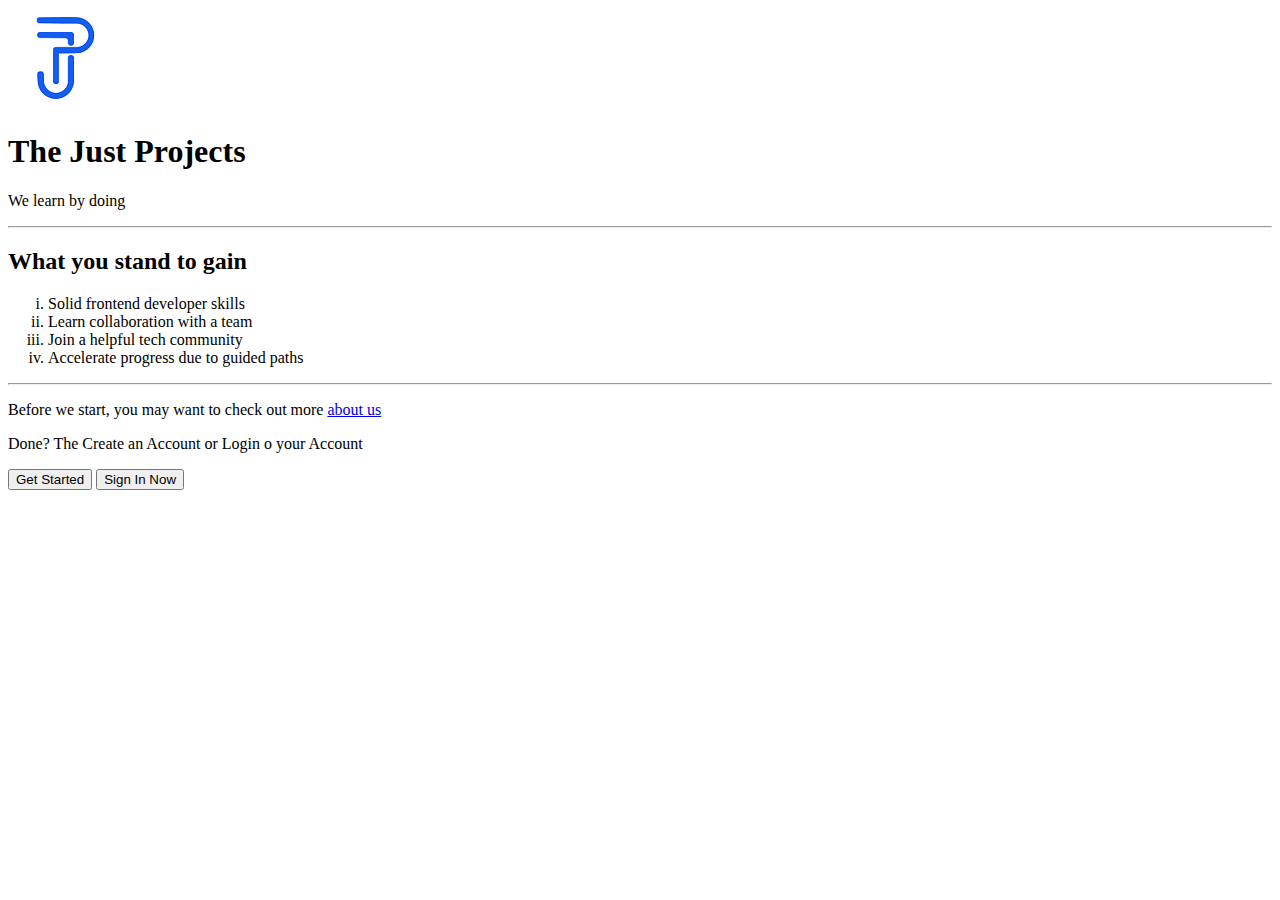
<file: Week 1/index.html>
<!DOCTYPE html>
<html lang="en">
<head>
  <meta charset="UTF-8">
  <meta http-equiv="X-UA-Compatible" content="IE=edge">
  <meta name="viewport" content="width=device-width, initial-scale=1.0">
  <link rel="shortcut icon" href="images/favicon.jpg" type="image/x-icon">
  <title>Home Page</title>
</head>
<body>
  <header>
    <img src="images/tjp.png" alt="">
    <h1>The Just Projects</h1>
    <p>We learn by doing</p>
    <hr>
  </header>
  <main>
    <h2>What you stand to gain</h2>
    <ol type="i">
      <li>Solid frontend developer skills</li>
      <li>Learn collaboration with a team</li>
      <li>Join a helpful tech community</li>
      <li>Accelerate progress due to guided paths</li>
    </ol>
    <hr>
  </main>
  <footer>
    <p>Before we start, you may want to check out more <a href="about.html">about us</a></p>
    <p>Done? The Create an Account or Login o your Account</p>
    <button>Get Started</button>
    <button>Sign In Now</button>
  </footer>
</body>
</html>
</file>
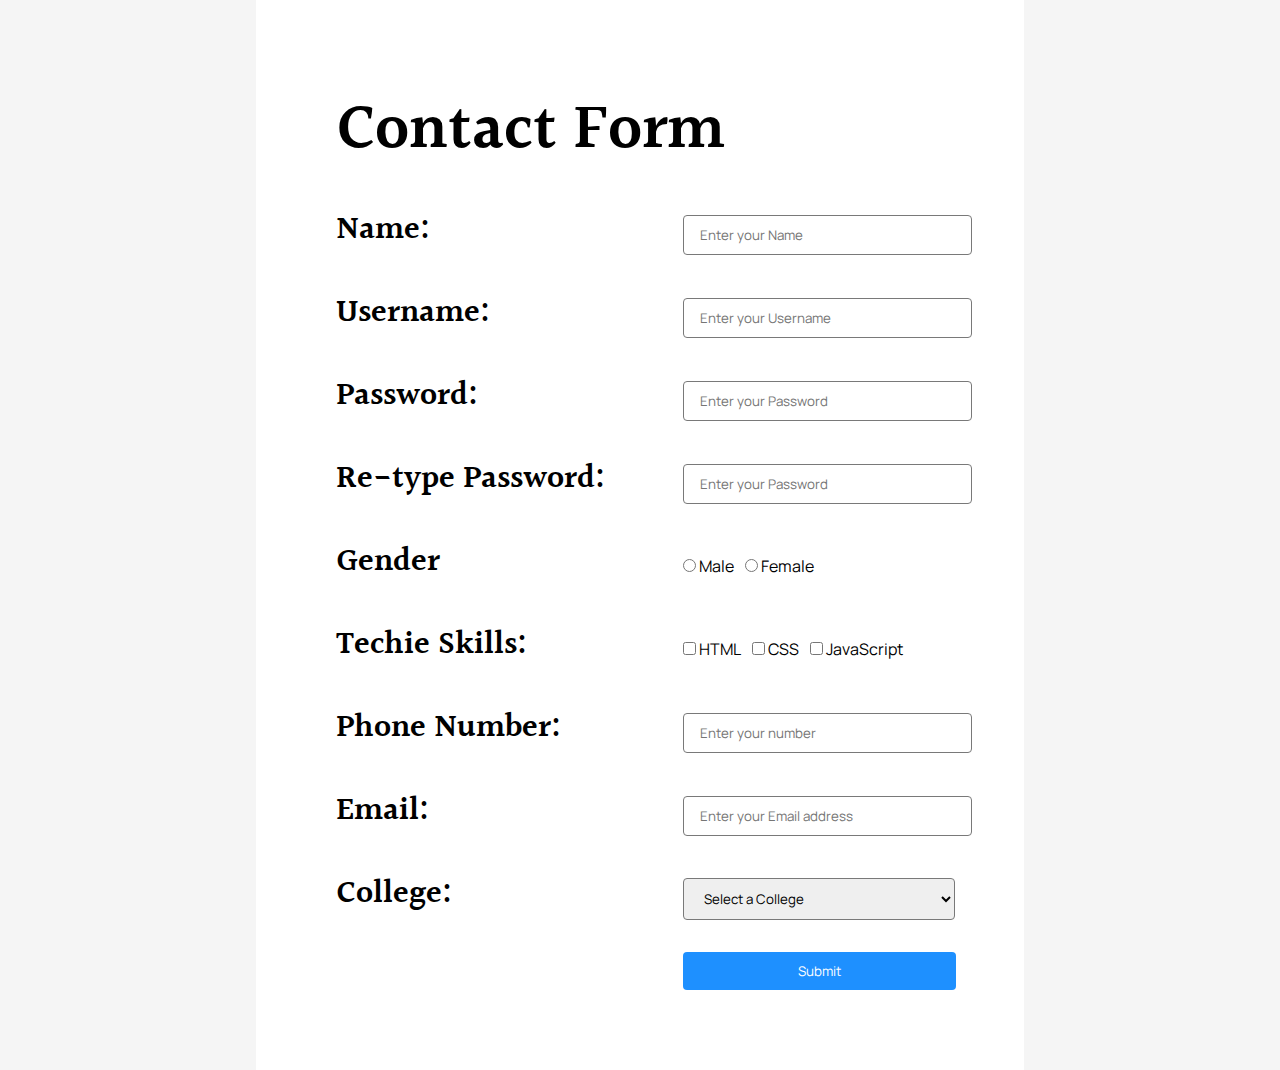
<file: Week 3/index.html>
<!DOCTYPE html>
<html lang="en">
<head>
  <meta charset="UTF-8">
  <meta http-equiv="X-UA-Compatible" content="IE=edge">
  <meta name="viewport" content="width=device-width, initial-scale=1.0">
  <title>Contact Us</title>
  <link rel="preconnect" href="https://fonts.googleapis.com">
  <link rel="preconnect" href="https://fonts.gstatic.com" crossorigin>
  <link href="https://fonts.googleapis.com/css2?family=Halant:wght@300;400;500;600;700&family=Manrope:wght@200;300;400;500;600;700;800&display=swap" rel="stylesheet">
  <link rel="stylesheet" href="style.css">
</head>
<body>
  <main>
    <form>
      <h1>Contact Form</h1>
      <div>
        <label for="name">Name:</label>
        <input type="text" id="name" placeholder="Enter your Name" required>
      </div>

      <div>
        <label for="username">Username:</label>
        <input type="text" id="username" placeholder="Enter your Username" required>
      </div>

      <div>
        <label for="password">Password:</label>
        <input type="password" id="password" placeholder="Enter your Password" required>
      </div>

      <div>
        <label for="retype-password">Re-type Password:</label>
        <input type="password" id="retype-password" placeholder="Enter your Password" required>
      </div>

      <div>
        <label for="gender">Gender</label>
        <input type="radio" name="gender" required>
        <span>Male</span>
        <input type="radio" name="gender" required>
        <span>Female</span>
      </div>

      <div>
        <label for="skills">Techie Skills:</label>
        <input type="checkbox" name="skills" required>
        <span>HTML</span>
        <input type="checkbox" name="skills" required>
        <span>CSS</span>
        <input type="checkbox" name="skills" required>
        <span>JavaScript</span>
      </div>

      <div>
        <label for="number">Phone Number:</label>
        <input type="number" id="number" placeholder="Enter your number" required>
      </div>

      <div>
        <label for="email">Email:</label>
        <input type="email" id="email" placeholder="Enter your Email address" required>
      </div>

      <div>
        <label for="college">College:</label>
        <select required>
          <option value="" disabled selected hidden>Select a College</option>
          <option value="hampton">Hampton College</option>
          <option value="montesgbury">Montesgbury College</option>
          <option value="dale">Dale College</option>
        </select>
      </div>

      <input type="submit" value="Submit">
    </form>
  </main>
</body>
</html>
</file>
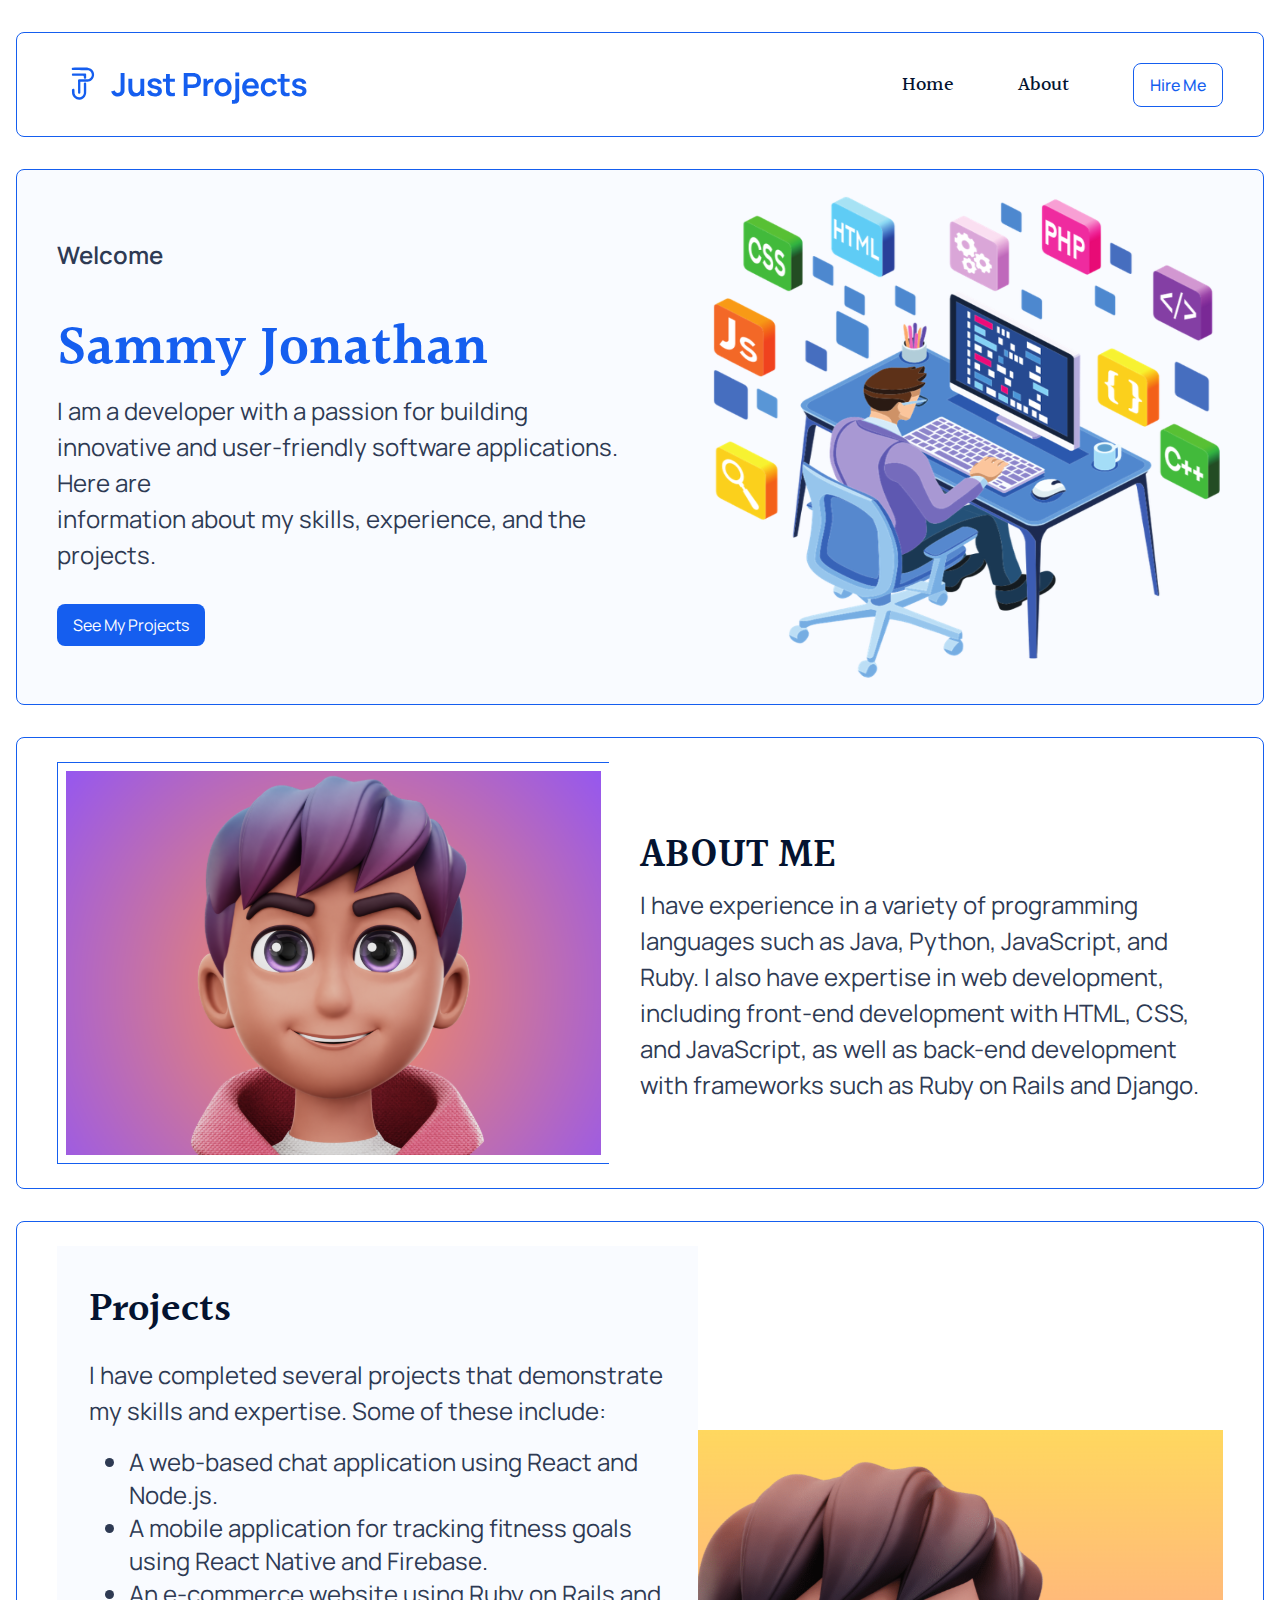
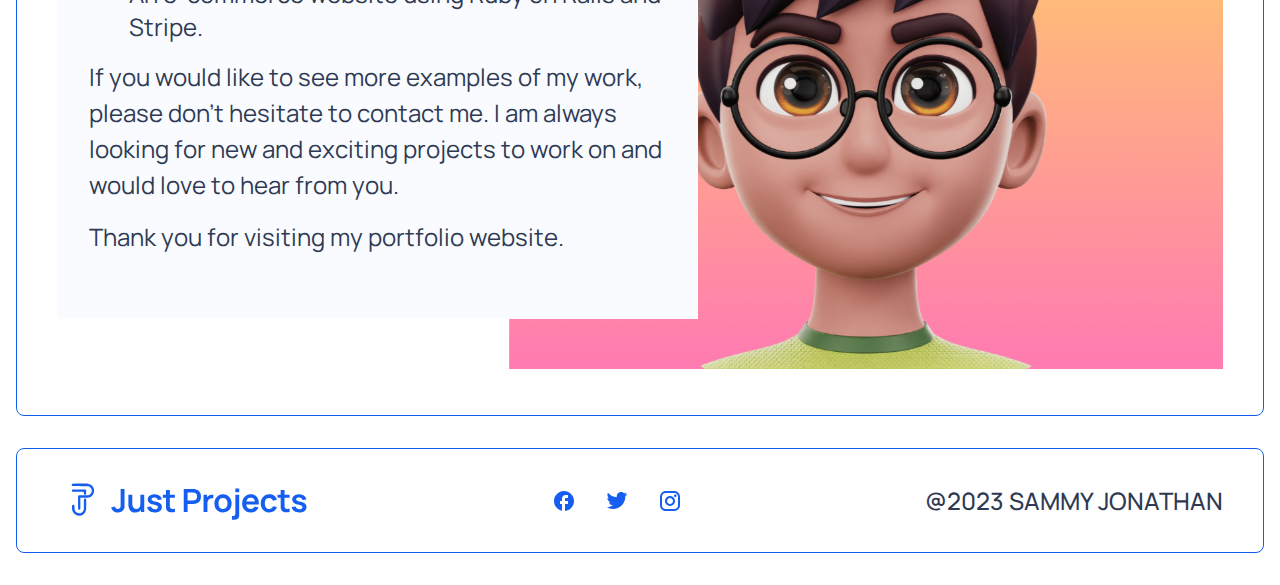
<file: Week 5/index.html>
<!DOCTYPE html>
<html lang="en">
<head>
  <meta charset="UTF-8">
  <meta http-equiv="X-UA-Compatible" content="IE=edge">
  <meta name="viewport" content="width=device-width, initial-scale=1.0">
  <title>Flexbox</title>
  <link rel="shortcut icon" href="./images/favicon.jpg" type="image/x-icon">
  <link rel="preconnect" href="https://fonts.googleapis.com">
  <link rel="preconnect" href="https://fonts.gstatic.com" crossorigin>
  <link href="https://fonts.googleapis.com/css2?family=Halant:wght@300;400;500;600;700&family=Manrope:wght@200;300;400;500;600;700;800&display=swap" rel="stylesheet">
  <link rel="stylesheet" href="style.css">
</head>
<body>
  <div class="container">
    <header class="flex box">
      <img src="./images/tjp-logo.svg" alt="The Just Projects Logo">
      <nav class="header__nav">
        <ul class="flex">
          <li>
            <a href="https://thejustprojects.com/">Home</a>
          </li>
          <li>
            <a href="https://thejustprojects.com/">About</a>
          </li>
          <li>
            <a href="https://thejustprojects.com/" class="header__nav-btn">Hire Me</a>
          </li>
        </ul>
      </nav>
    </header>

    <main>
      <section class="hero box flex">
        <div class="hero__text">
          <p class="fw-bold">Welcome</p>
          <h1>Sammy Jonathan</h1>
          <p>I am a developer with a passion for building innovative&nbsp;and user-friendly software applications. Here are<br>information about my skills, experience, and the projects.</p>
          <a href="https://thejustprojects.com/" class="hero__btn">See My Projects</a>
        </div>
        <div class="hero__img">
          <img src="./images/hero-image.svg">
        </div>
      </section>

      <section class="about box flex">
        <div class="about__img">
          <img src="./images/about-image.svg" alt="">
        </div>
        <div class="about__text">
          <h2>About Me</h2>
          <p>I have experience in a variety of programming languages such as Java, Python, JavaScript, and Ruby. I also have expertise in web development, including front-end development with HTML, CSS, and JavaScript, as well as back-end development with frameworks such as Ruby on Rails and Django.</p>
        </div>
      </section>

      <section class="project box flex">
        <div class="project__text">
          <h2>Projects</h2>
          <p>I have completed several projects that demonstrate my skills and expertise. Some of these include:</p>
          <ul>
            <li>A web-based chat application using React and Node.js.</li>
            <li>A mobile application for tracking fitness goals using React Native and Firebase.</li>
            <li>An e-commerce website using Ruby on Rails and Stripe.</li>
          </ul>
          <p>If you would like to see more examples of my work, please don't hesitate to contact me. I am always looking for new and exciting projects to work on and would love to hear from you.</p>
          <p>Thank you for visiting my portfolio website.</p>
        </div>
        <div class="project__img">
          <img src="./images/project-image.svg" alt="">
        </div>
      </section>
    </main>

    <footer class="flex box"> 
      <img src="./images/tjp-logo.svg" alt="The Just Projects Logo">
      <div class="footer__icons flex">
        <a href="https://thejustprojects.com/">
          <img src="./images/fb-icon.svg" alt="Facebook icon">
        </a>
        <a href="https://thejustprojects.com/">
          <img src="./images/tw-icon.svg" alt="Twitter icon">
        </a>
        <a href="https://thejustprojects.com/">
          <img src="./images/insta-icon.svg" alt="Instagram icon">
        </a>
      </div>
      <p>@2023 sammy jonathan</p>
    </footer>
  </div>
</body>
</html>
</file>
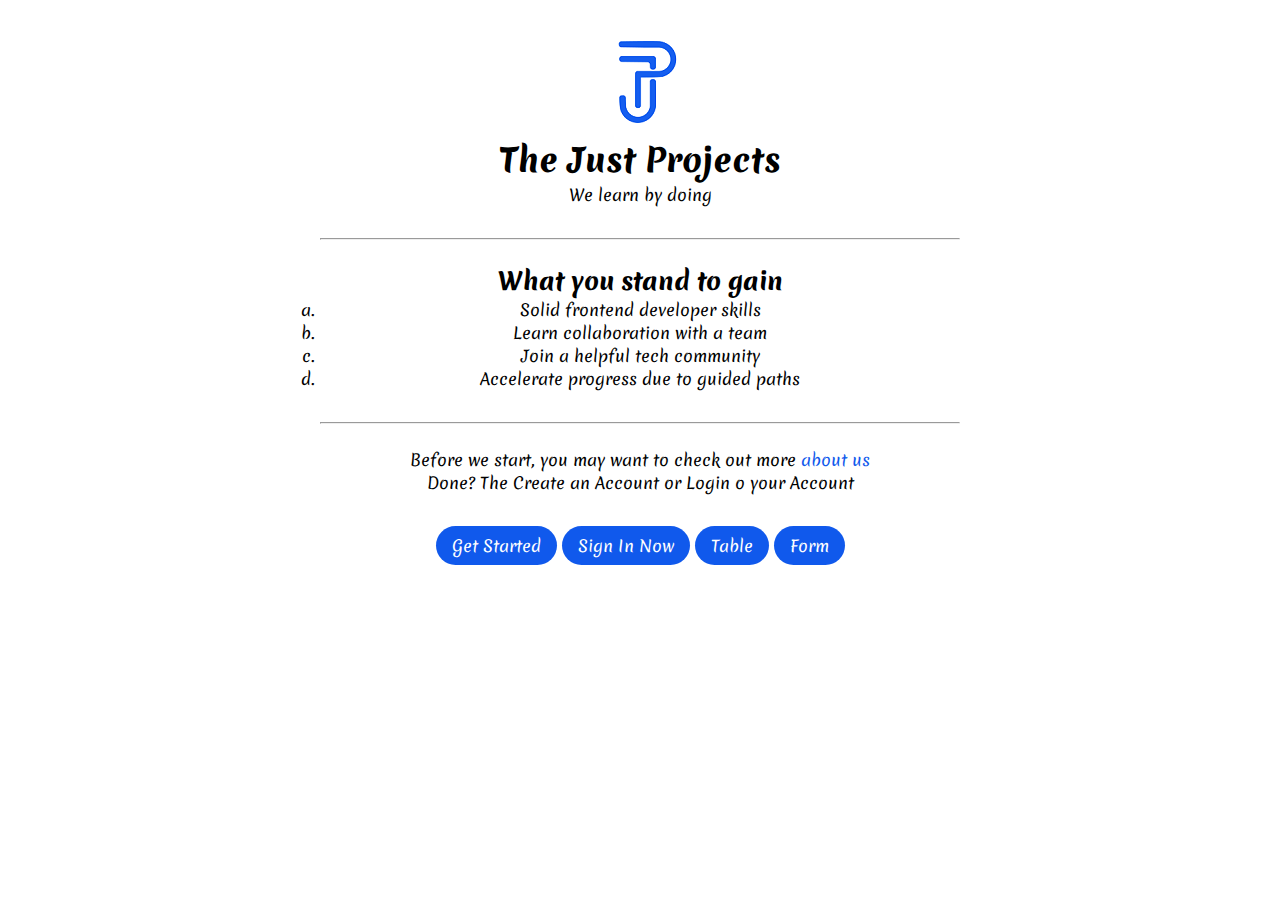
<file: Week 2/Task 1/index.html>
<!DOCTYPE html>
<html lang="en">
<head>
  <meta charset="UTF-8">
  <meta http-equiv="X-UA-Compatible" content="IE=edge">
  <meta name="viewport" content="width=device-width, initial-scale=1.0">
  <link rel="shortcut icon" href="images/favicon.jpg" type="image/x-icon">
  <link rel="preconnect" href="https://fonts.googleapis.com">
  <link rel="preconnect" href="https://fonts.gstatic.com" crossorigin>
  <link href="https://fonts.googleapis.com/css2?family=Merienda:wght@300;400;500;600;700;800;900&display=swap" rel="stylesheet">
  <link rel="stylesheet" href="style.css">
  <title>Home Page</title>
</head>
<body>
  <header>
    <img src="images/tjp.png" alt="">
    <h1>The Just Projects</h1>
    <p>We learn by doing</p>
    <hr>
  </header>
  <main>
    <h2>What you stand to gain</h2>
    <ol type="a">
      <li>Solid frontend developer skills</li>
      <li>Learn collaboration with a team</li>
      <li>Join a helpful tech community</li>
      <li>Accelerate progress due to guided paths</li>
    </ol>
    <hr>
  </main>
  <footer>
    <p>Before we start, you may want to check out more <a href="about.html">about us</a></p>
    <p>Done? The Create an Account or Login o your Account</p>
    <button>Get Started</button>
    <button>Sign In Now</button>
    <a href="../Task 2/index.html" class="button">Table</a>
    <a href="../../Week 3/index.html" class="button">Form</a>
  </footer>
</body>
</html>
</file>
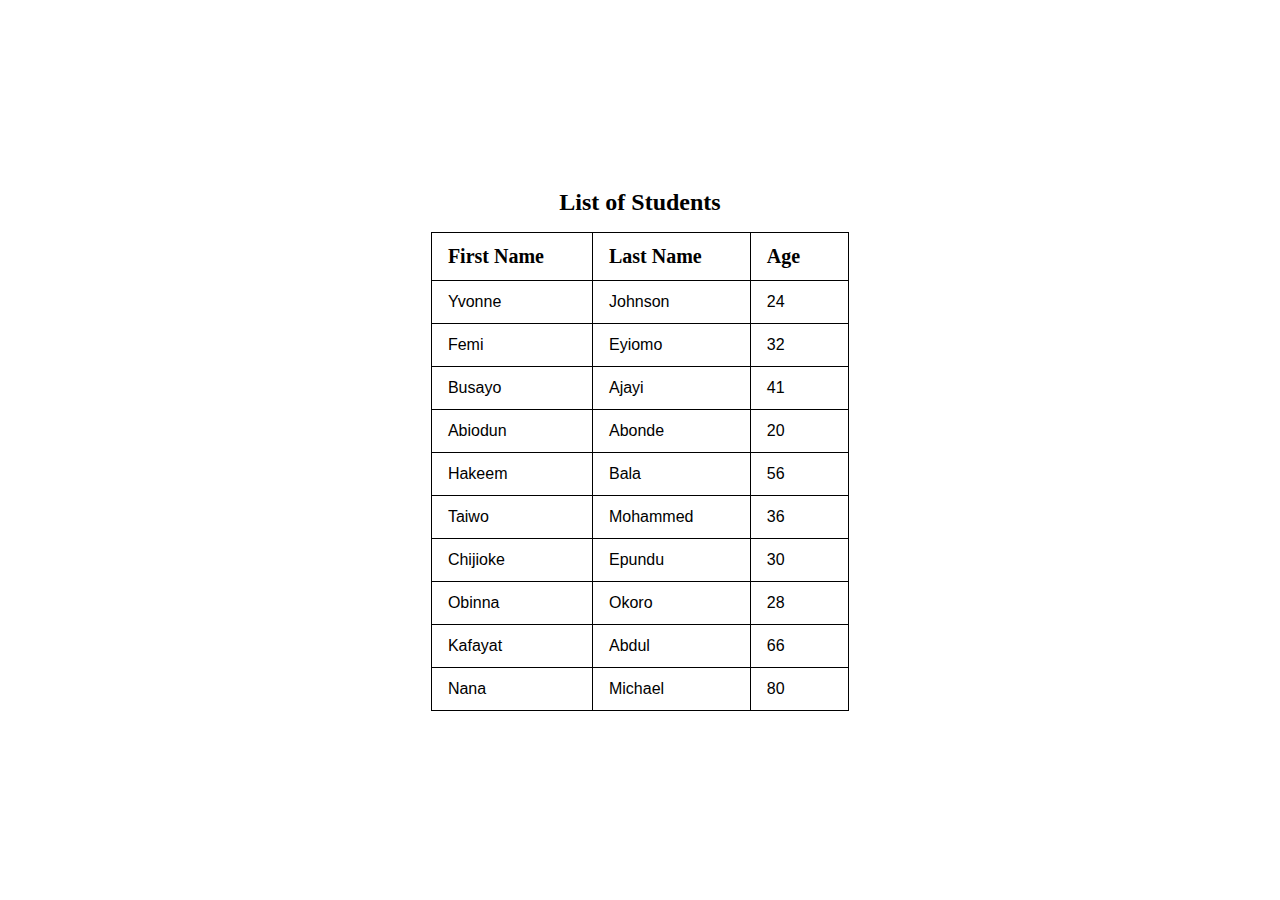
<file: Week 2/Task 2/index.html>
<!DOCTYPE html>
<html lang="en">
<head>
  <meta charset="UTF-8">
  <meta http-equiv="X-UA-Compatible" content="IE=edge">
  <meta name="viewport" content="width=device-width, initial-scale=1.0">
  <title>List of Students</title>
  <link rel="stylesheet" href="style.css">
</head>
<body>
  <table>
    <caption>List of Students</caption>
    <thead>
      <tr>
        <th>First Name</th>
        <th>Last Name</th>
        <th>Age</th>
      </tr>
    </thead>

    <tbody>
      <tr>
        <td>Yvonne</td>
        <td>Johnson</td>
        <td>24</td>
      </tr>

      <tr>
        <td>Femi</td>
        <td>Eyiomo</td>
        <td>32</td>
      </tr>

      <tr>
        <td>Busayo</td>
        <td>Ajayi</td>
        <td>41</td>
      </tr>

      <tr>
        <td>Abiodun</td>
        <td>Abonde</td>
        <td>20</td>
      </tr>

      <tr>
        <td>Hakeem</td>
        <td>Bala</td>
        <td>56</td>
      </tr>

      <tr>
        <td>Taiwo</td>
        <td>Mohammed</td>
        <td>36</td>
      </tr>

      <tr>
        <td>Chijioke</td>
        <td>Epundu</td>
        <td>30</td>
      </tr>

      <tr>
        <td>Obinna</td>
        <td>Okoro</td>
        <td>28</td>
      </tr>

      <tr>
        <td>Kafayat</td>
        <td>Abdul</td>
        <td>66</td>
      </tr>

      <tr>
        <td>Nana</td>
        <td>Michael</td>
        <td>80</td>
      </tr>
    </tbody>
  </table>
</body>
</html>
</file>
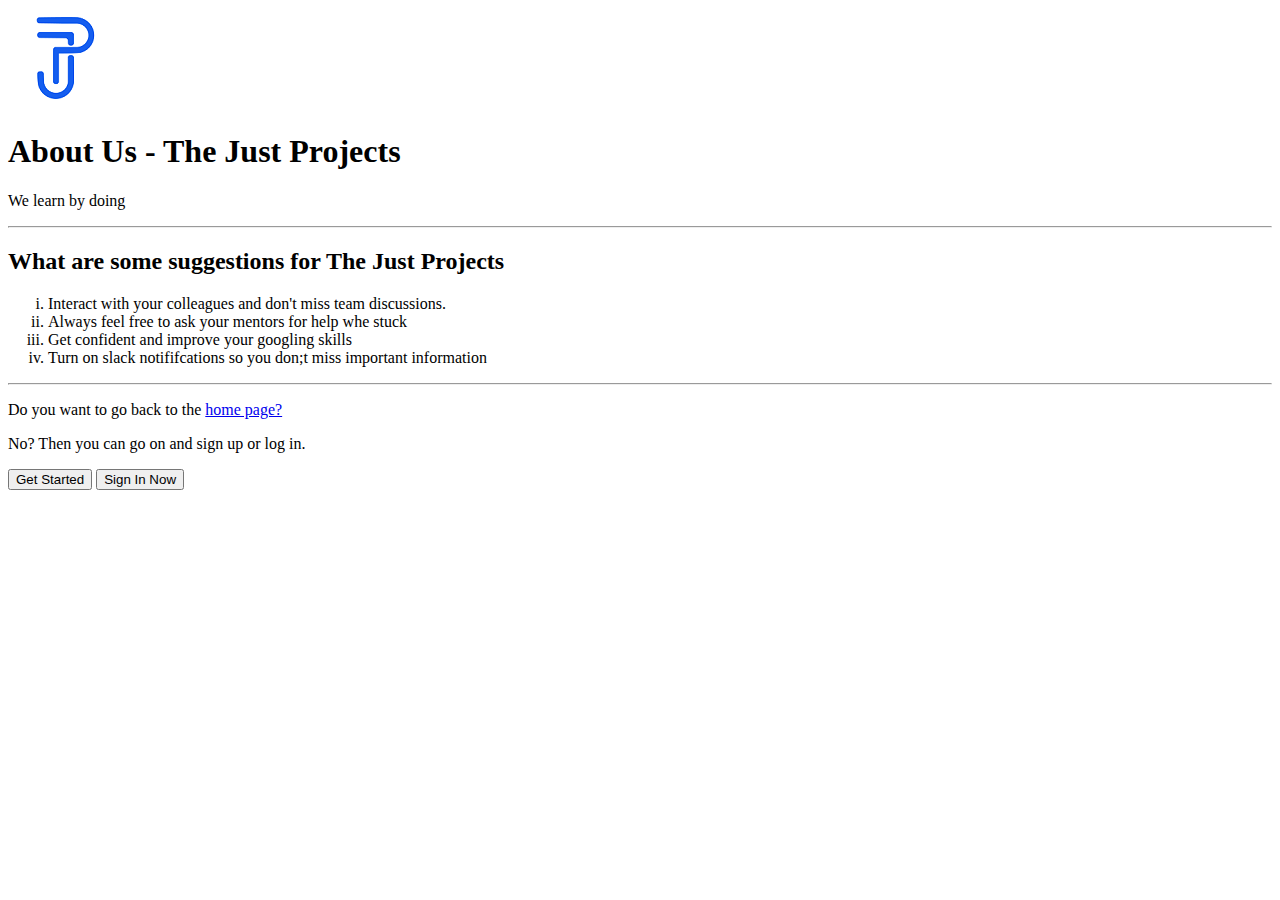
<file: Week 1/about.html>
<!DOCTYPE html>
<html lang="en">
<head>
  <meta charset="UTF-8">
  <meta http-equiv="X-UA-Compatible" content="IE=edge">
  <meta name="viewport" content="width=device-width, initial-scale=1.0">
  <link rel="shortcut icon" href="images/favicon.jpg" type="image/x-icon">
  <title>About Us</title>
</head>
<body>
  <header>
    <img src="images/tjp.png" alt="">
    <h1>About Us - The Just Projects</h1>
    <p>We learn by doing</p>
    <hr>
  </header>
  <main>
    <h2>What are some suggestions for The Just Projects</h2>
    <ol type="i">
      <li>Interact with your colleagues and don't miss team discussions.</li>
      <li>Always feel free to ask your mentors for help whe stuck</li>
      <li>Get confident and improve your googling skills</li>
      <li>Turn on slack notififcations so you don;t miss important information</li>
    </ol>
    <hr>
  </main>
  <footer>
    <p>Do you want to go back to the <a href="index.html">home page?</a></p>
    <p>No? Then you can go on and sign up or log in.</p>
    <button>Get Started</button>
    <button>Sign In Now</button>
  </footer>
</body>
</html>
</file>
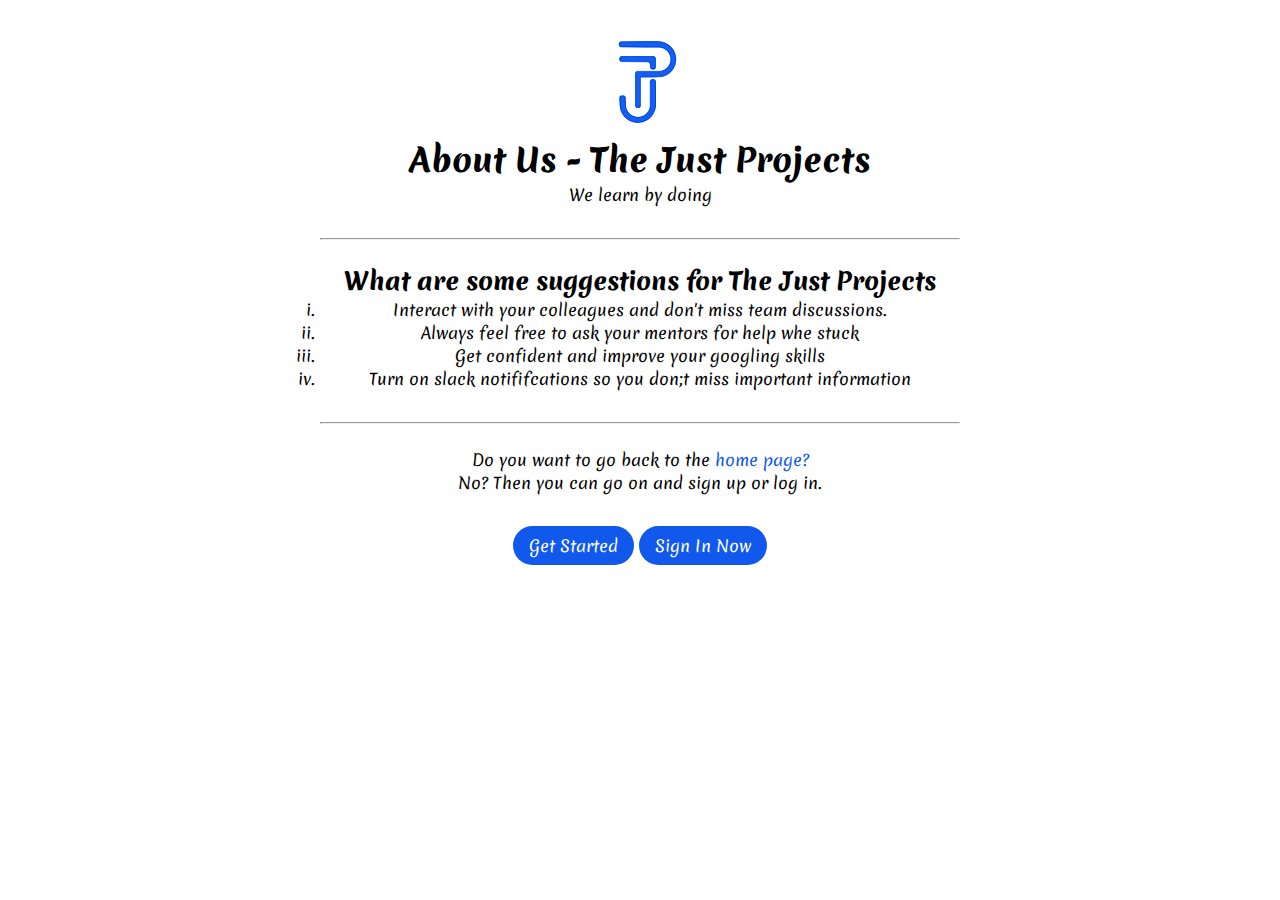
<file: Week 2/Task 1/about.html>
<!DOCTYPE html>
<html lang="en">
<head>
  <meta charset="UTF-8">
  <meta http-equiv="X-UA-Compatible" content="IE=edge">
  <meta name="viewport" content="width=device-width, initial-scale=1.0">
  <link rel="shortcut icon" href="images/favicon.jpg" type="image/x-icon">
  <link rel="preconnect" href="https://fonts.googleapis.com">
  <link rel="preconnect" href="https://fonts.gstatic.com" crossorigin>
  <link href="https://fonts.googleapis.com/css2?family=Merienda:wght@300;400;500;600;700;800;900&display=swap" rel="stylesheet">
  <link rel="stylesheet" href="style.css">
  <title>About Us</title>
</head>
<body>
  <header>
    <img src="images/tjp.png" alt="">
    <h1>About Us - The Just Projects</h1>
    <p>We learn by doing</p>
    <hr>
  </header>
  <main>
    <h2>What are some suggestions for The Just Projects</h2>
    <ol type="i">
      <li>Interact with your colleagues and don't miss team discussions.</li>
      <li>Always feel free to ask your mentors for help whe stuck</li>
      <li>Get confident and improve your googling skills</li>
      <li>Turn on slack notififcations so you don;t miss important information</li>
    </ol>
    <hr>
  </main>
  <footer>
    <p>Do you want to go back to the <a href="index.html">home page?</a></p>
    <p>No? Then you can go on and sign up or log in.</p>
    <button>Get Started</button>
    <button>Sign In Now</button>
  </footer>
</body>
</html>
</file>
<file: Week 3/style.css>
* {
  margin: 0;
  padding: 0;
  box-sizing: border-box;
  font-family: "Manrope", sans-serif;
}

body {
  background-color: #f5f5f5;
}

form {
  max-width: 60%;
  padding-block: 80px;
  padding-left: 80px;
  margin-inline: auto;
  background-color: #FFFFFF;
}

h1,
label {
  font-family: "Halant", serif;
  font-weight: 600;
}

h1 {
  font-size: 64px;
  margin-bottom: 24px;
}

label {
  font-size: 32px;
}

div {
  margin-bottom: 32px;
}

label {
  display: inline-block;
  width: 50%;
}

span {
  margin-right: 8px;
}

input,
select {
  outline: none;
  border-radius: 4px;
  border: 1px solid #797979;
  padding: 10px 100px 10px 16px;
}

input[type="submit"] {
  background-color: #1e90ff;
  color: #FFFFFF;
  border: none;
  padding: 10px 115px;
  cursor: pointer;
  margin-left: 50.5%;
}

input[type=number]::-webkit-inner-spin-button,
input[type=number]::-webkit-outer-spin-button {
  -webkit-appearance: none;
  margin: 0;
}
</file>
<file: Week 5/style.css>
* {
  margin: 0;
  padding: 0;
  box-sizing: border-box;
}

body {
  font-family: 'Manrope', sans-serif;
  font-size: 1.5rem;
  color: #2E3A53;
}

img {
  display: block;
  max-width: 100%;
}

h1,
h2 {
  font-family: 'Halant', serif;
  font-weight: 600;
}

h1 {
  font-size: 3.5rem;
  color: #155EEF;
}

h2 {
  font-size: 2.5rem;
  list-style: 3rem;
  text-transform: uppercase;
  color: #041330;
}

p {
  font-size: 1.5rem;
  font-family: 'Manrope', sans-serif;
  line-height: 2.25rem;
  color: #2E3A53;
}

ul {
  font-family: 'Manrope', sans-serif;
}

a {
  text-decoration: none;
  color: inherit;
}

.container {
  max-width: min(1311px, 100% - 2rem);
  margin-inline: auto;
}

.box {
  margin-block: 2rem;
  padding: 1.5rem 2.5rem;
  border: 1px solid #155EEF;
  border-radius: .5rem;
}

.flex {
  display: flex;
}

.fw-bold {
  font-weight: 600;
}

/* Header */
header {
  justify-content: space-between;
  align-items: center;
  font-size: 1.25rem;
  font-weight: 500;
  color: #041330;
}

.header__nav ul {
  font-family: 'Halant', serif;
  gap: 4rem;
  list-style: none;
}

.header__nav-btn {
  padding: .625rem 1rem;
  border-radius: .5rem;
  border: 1px solid #155EEF;
  font-family: 'Manrope', sans-serif;
  font-size: 1rem;
  color: #155EEF;
  background-color: #FFF;
}

/* Hero */
.hero {
  justify-content: space-between;
  align-items: center;
  background-color: #F9FBFF;
}

.hero__text {
  max-width: 65ch;  
  flex-basis: 52%;
}

.hero__text p {
  margin-bottom: 2rem;
}

.hero__btn {
  font-size: 1rem;
  padding: .625rem 1rem;
  border-radius: .5rem;
  background-color: #155EEF;
  color: #FFF;
}

/* About */
.about {
  justify-content: space-between;
  align-items: center;
}

.about__img {
  border: 1px solid #155EEF;
  padding: .5rem;
  border-right: 0;
}

.about__text {
  flex-basis: 50%;
}

/* Project */
.project {
  position: relative;
  padding-bottom: 6rem;
}

.project__text {
  width: 55%;
  padding: 2rem;
  padding-bottom: 3rem;
  z-index: 2;
  background-color: #F9FBFF;
}

.project__text > * {
  margin-bottom: 1rem;
}

.project__text h2 {
  text-transform: capitalize;
}

.project__text ul {
  padding-left: 2.5rem;
}

.project__img {
  position: absolute;
  right: 2.5rem;
  top: 13rem;
}

/* Footer */
footer {
  justify-content: space-between;
  align-items: center;
}

.footer__icons {
  gap: 2rem;
  align-items: center;
}

footer p {
  text-transform: uppercase;
  font-weight: 500;
}
</file>
<file: Week 2/Task 1/style.css>
* {
  font-family: 'Merienda', cursive;
  margin: 0;
  padding: 0;
  box-sizing: border-box;
}

body {
  text-align: center;
  width: 50%;
  margin-inline: auto;
  margin-top: 2rem;
}

h1,
h2 {
  font-weight: 800;
}

header p,
main li:last-child {
  padding-bottom: .5rem;
}

hr {
  margin-block: 1.5rem;
}

footer p + p {
  margin-bottom: 2rem;
}

a {
  text-decoration: none;
  color: #1059ec;
}

button,
.button {
  padding: .5rem 1rem;
  border-radius: 1.5rem;
  border: none;
  cursor: pointer;
  font-size: 1rem;
  background-color: #1059ec;
  color: white;
}
</file>
<file: Week 2/Task 2/style.css>
* {
  margin: 0;
  padding: 0;
  box-sizing: border-box;
}

body {
  font-family: 'Inter', sans-serif;
  min-height: 100vh;
  display: grid;
  place-items: center;
}

caption,
thead {
  font-family: serif;
  font-size: 1.25rem;
}

caption {
  font-size: 1.5rem;
  font-weight: bold;
  padding-bottom: 1rem;
}

table,
th,
td {
  border: 1px solid black;
  border-collapse: collapse;
}

th,
td {
  text-align: left;
  padding: .75rem 3rem .75rem 1rem;
}
</file>
